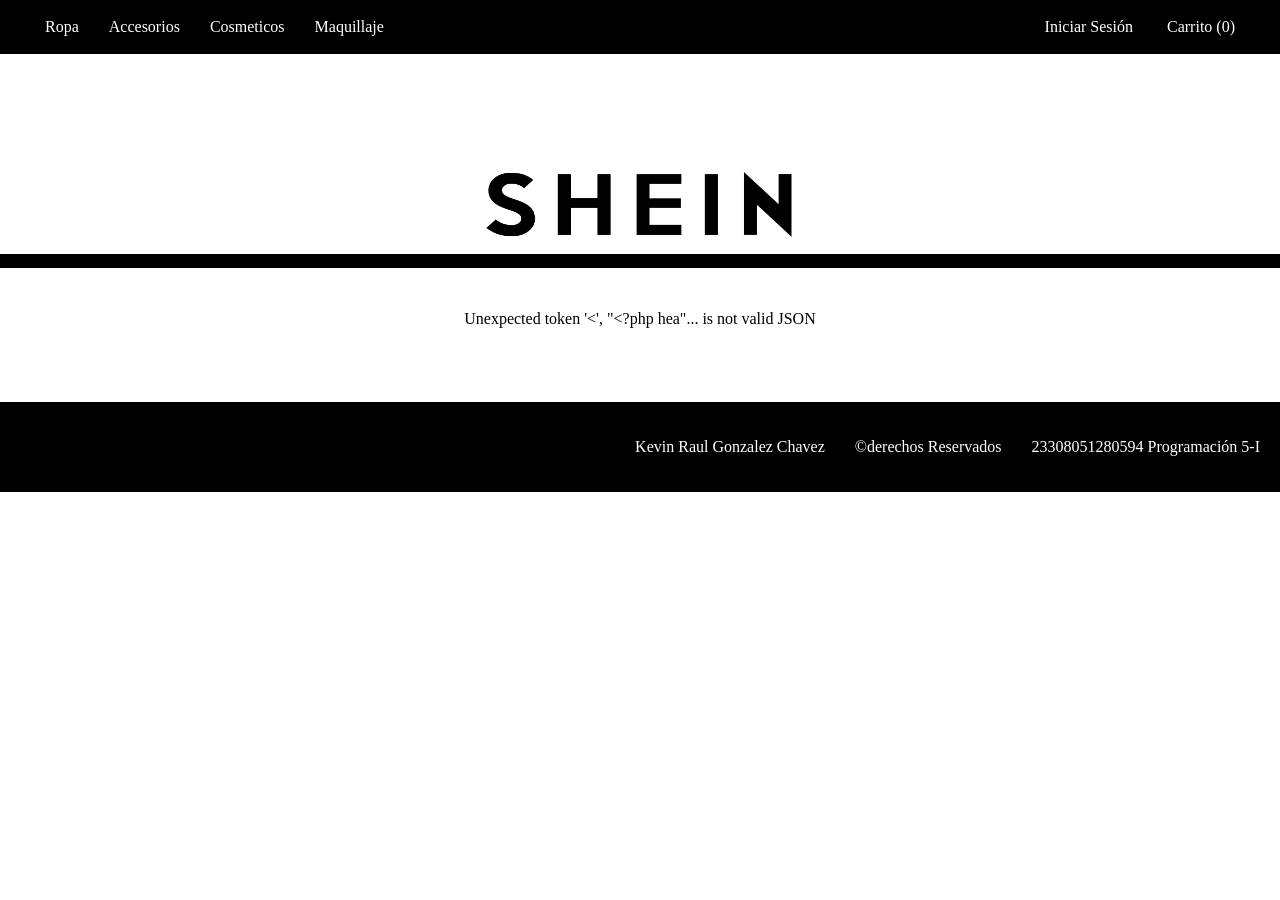
<file: index.html>
<!DOCTYPE html>
<html lang="es">
<head>
    <meta charset="UTF-8">
    <meta name="viewport" content="width=device-width, initial-scale=1.0">
    <title>Tienda de moda</title>
    <link rel="stylesheet" href="style/style.css">
</head>
<body>

<header id="headerMain">
    <div class="barra">
        <nav class="navegacion">
            <div class="logo-mini">
                <img src="fondo.jpg" alt="shein">
            </div>

            <div class="menu-links">
                <a href="secciones/ropa.html">Ropa</a>
                <a href="secciones/Accesorios.html">Accesorios</a>
                <a href="secciones/Cosmeticos.html">Cosmeticos</a>
                <a href="secciones/Maquillaje.html">Maquillaje</a>
            </div>

            <div class="usuario">
                <a href="formulario.html">Iniciar Sesión</a>
                <a href="carrito.html">Carrito (<span data-cart-count>0</span>)</a>
            </div>
        </nav>
    </div>

    <div class="titulo">
        <img src="fondo.jpg" alt="shein">
    </div>
</header>

<div class="barra1">
    <p>Productos</p>
</div>

<main class="catalogo" data-catalogo="todos" data-api="conexion/tienda.php">
    <p class="estado-tienda" data-catalogo-estado>Cargando productos...</p>
    <div class="product-grid" data-productos></div>
</main>

<footer>
    <p>Kevin Raul Gonzalez Chavez</p>
    <p>©derechos Reservados</p>
    <p>23308051280594 Programación 5-I</p>
</footer>

<script>
    window.addEventListener('scroll', function() {
        const header = document.getElementById('headerMain');
        if (window.scrollY > 30) {
            header.classList.add('scrolled');
        } else {
            header.classList.remove('scrolled');
        }
    });
</script>
<script src="js/tienda.js"></script>
</body>
</html>
</file>
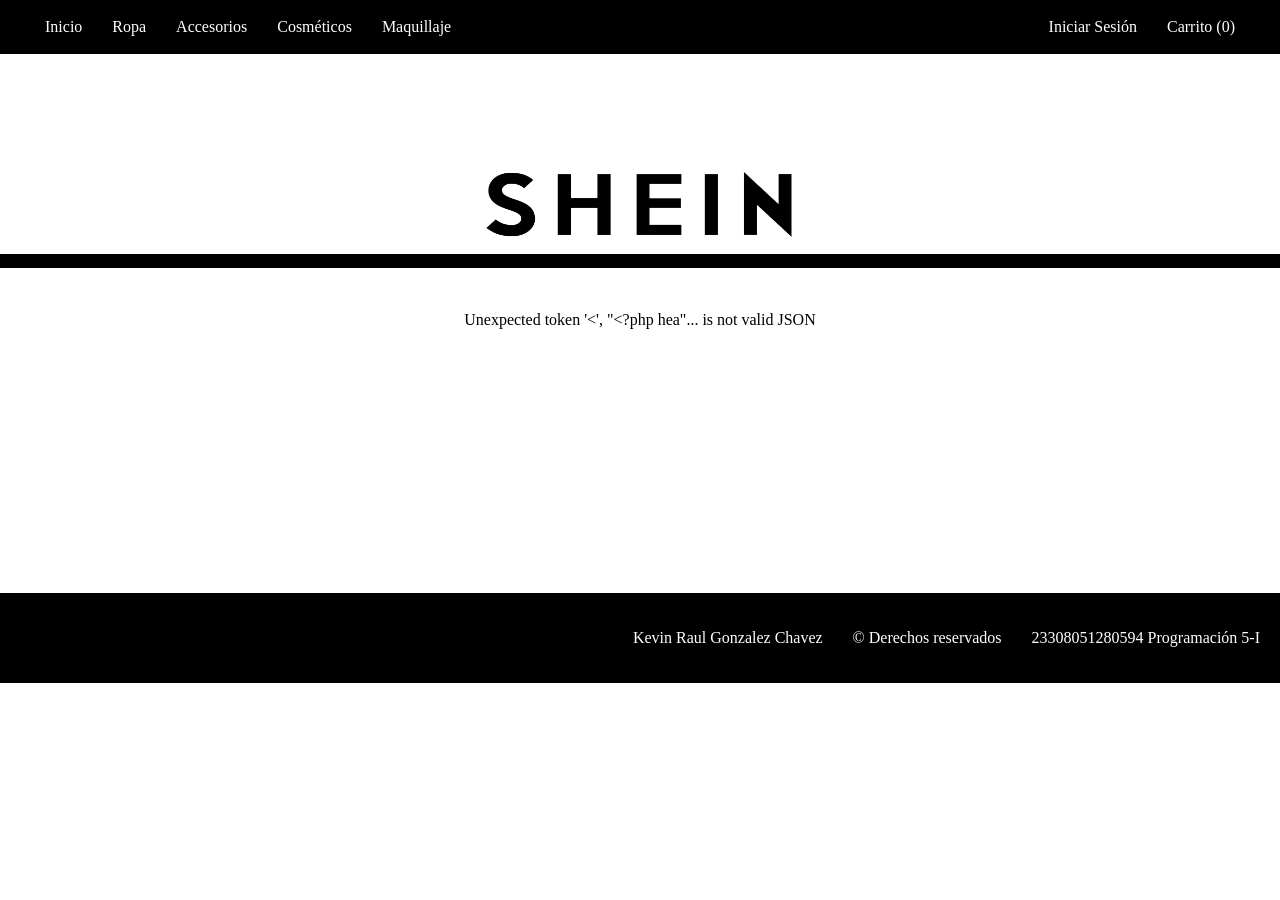
<file: carrito.html>
<!DOCTYPE html>
<html lang="es">
<head>
    <meta charset="UTF-8">
    <meta name="viewport" content="width=device-width, initial-scale=1.0">
    <title>Carrito - Tienda de moda</title>
    <link rel="stylesheet" href="style/style.css">
</head>
<body>
<header id="headerMain">
    <div class="barra"><nav class="navegacion">
        <div class="logo-mini"><img src="fondo.jpg" alt="Tienda de moda"></div>
        <div class="menu-links">
            <a href="index.html">Inicio</a>
            <a href="secciones/ropa.html">Ropa</a>
            <a href="secciones/Accesorios.html">Accesorios</a>
            <a href="secciones/Cosmeticos.html">Cosméticos</a>
            <a href="secciones/Maquillaje.html">Maquillaje</a>
        </div>
        <div class="usuario"><a href="formulario.html">Iniciar Sesión</a><a href="carrito.html">Carrito (<span data-cart-count>0</span>)</a></div>
    </nav></div>
    <div class="titulo"><img src="fondo.jpg" alt="Tienda de moda"></div>
</header>
<div class="barra1"><p>Tu carrito de compras</p></div>
<main class="carrito" data-carrito data-api="conexion/tienda.php">
    <p class="estado-tienda" data-carrito-estado>Cargando carrito...</p>
    <div data-carrito-contenido></div>
    <div class="carrito-resumen" data-carrito-resumen></div>
</main>
<footer><p>Kevin Raul Gonzalez Chavez</p><p>© Derechos reservados</p><p>23308051280594 Programación 5-I</p></footer>
<script src="js/tienda.js"></script>
</body>
</html>
</file>
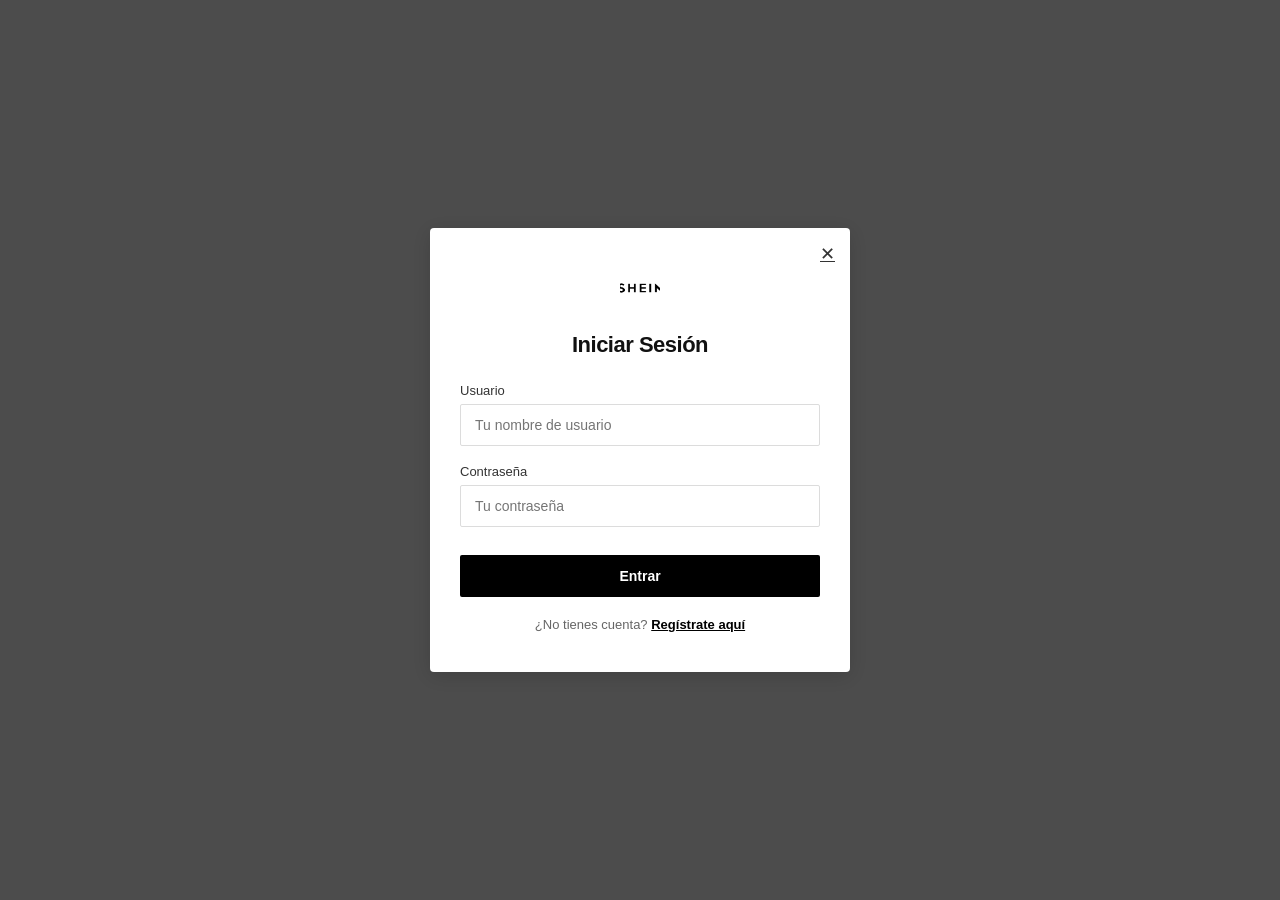
<file: formulario.html>
<!DOCTYPE html>
<html lang="es">
<head>
    <meta charset="UTF-8">
    <meta name="viewport" content="width=device-width, initial-scale=1.0">
    <title>Iniciar Sesión / Registrarse - SHEIN</title>
    <link rel="stylesheet" href="style/formulario.css">
</head>
<body>

<div class="modal-overlay" id="modalOverlay">
    <div class="modal-auth" style="position:relative;">

        <a class="btn-cerrar-modal" href="javascript:void(0);" onclick="cerrarModal()">✕</a>
        <div id="formLogin">
            <div class="modal-auth-header">
                <div class="icon"><img src="fondo.jpg" alt="Logo"></div>
                <h2>Iniciar Sesión</h2>
            </div>
            <div class="msg-error" id="loginError"></div>
            <div class="form-group">
                <label>Usuario</label>
                <input type="text" id="loginUsername" placeholder="Tu nombre de usuario" autocomplete="username">
            </div>
            <div class="form-group">
                <label>Contraseña</label>
                <input type="password" id="loginPassword" placeholder="Tu contraseña" autocomplete="current-password" onkeydown="if(event.key==='Enter') doLogin()">
            </div>
            <button class="btn-submit" id="btnLogin" onclick="doLogin()">Entrar</button>
            <div class="modal-switch">¿No tienes cuenta? <a href="javascript:void(0);" onclick="switchForm('register')">Regístrate aquí</a></div>
        </div>
        <div id="formRegister" style="display:none;">
            <div class="modal-auth-header">
                <h2>Crear Cuenta</h2>
            </div>
            <div class="msg-error" id="registerError"></div>
            <div class="msg-ok" id="registerOk"></div>
            <div class="form-group">
                <label>Nombre completo</label>
                <input type="text" id="regNombre" placeholder="Ej: Juan Pérez">
            </div>
            <div class="form-group">
                <label>Usuario</label>
                <input type="text" id="regUsername" placeholder="Sin espacios" autocomplete="username">
            </div>
            <div class="form-group">
                <label>Contraseña</label>
                <input type="password" id="regPassword" placeholder="Mínimo 6 caracteres" autocomplete="new-password">
            </div>
            <button class="btn-submit" id="btnRegister" onclick="doRegister()">Crear cuenta</button>
            <div class="modal-switch">¿Ya tienes cuenta? <a href="javascript:void(0);" onclick="switchForm('login')">Inicia sesión</a></div>
        </div>
    </div>
</div>

<script src="js/login.js"></script>
</body>
</html>
</file>
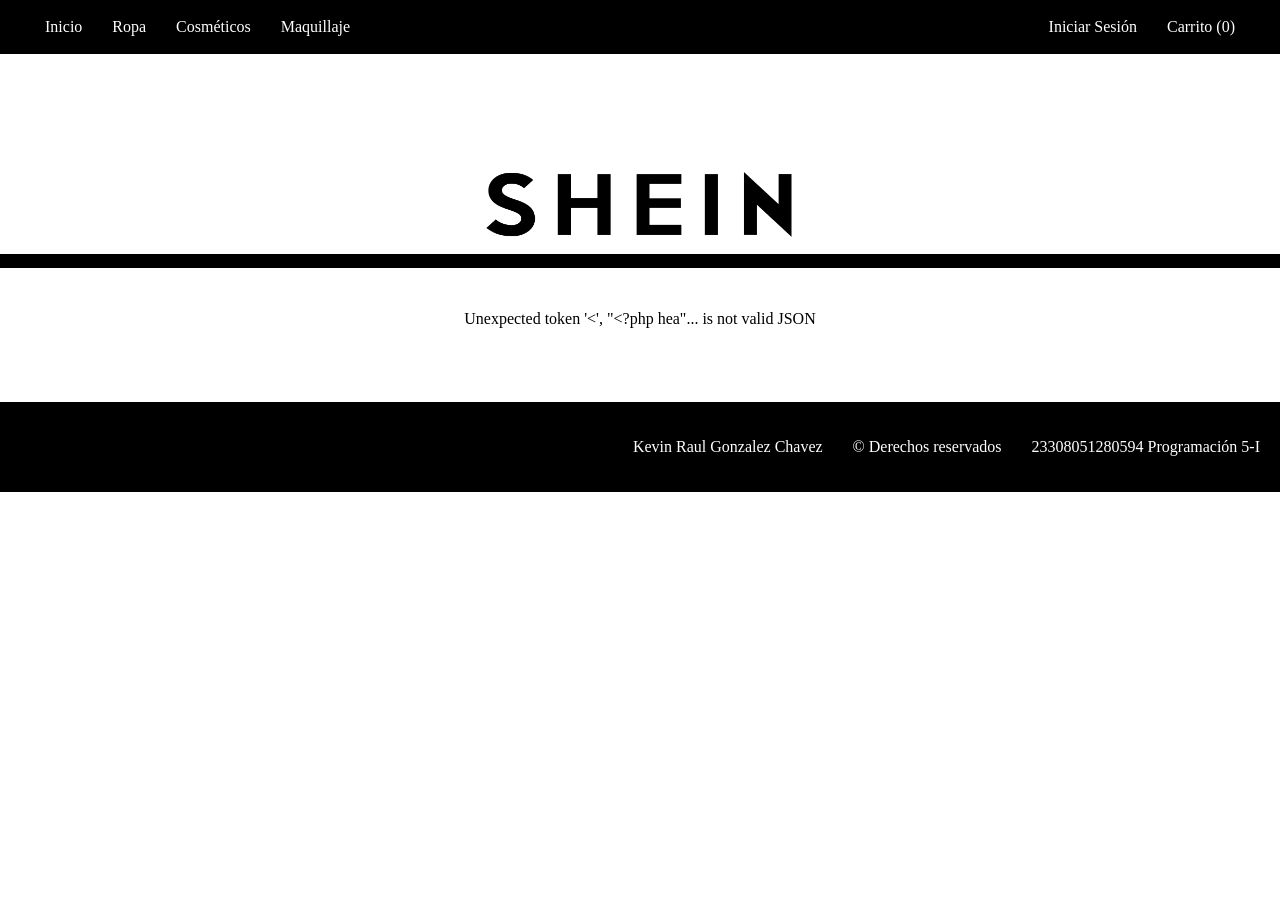
<file: secciones/Accesorios.html>
<!DOCTYPE html>
<html lang="es">
<head>
    <meta charset="UTF-8">
    <meta name="viewport" content="width=device-width, initial-scale=1.0">
    <title>Accesorios - Tienda de moda</title>
    <link rel="stylesheet" href="../style/style.css">
</head>
<body>
<header id="headerMain">
    <div class="barra"><nav class="navegacion">
        <div class="logo-mini"><img src="../fondo.jpg" alt="Tienda de moda"></div>
        <div class="menu-links">
            <a href="../index.html">Inicio</a>
            <a href="ropa.html">Ropa</a>
            <a href="Cosmeticos.html">Cosméticos</a>
            <a href="Maquillaje.html">Maquillaje</a>
        </div>
        <div class="usuario"><a href="../formulario.html">Iniciar Sesión</a><a href="../carrito.html">Carrito (<span data-cart-count>0</span>)</a></div>
    </nav></div>
    <div class="titulo"><img src="../fondo.jpg" alt="Tienda de moda"></div>
</header>
<div class="barra1"><p>Accesorios</p></div>
<main class="catalogo" data-catalogo="accesorios" data-api="../conexion/tienda.php">
    <p class="estado-tienda" data-catalogo-estado>Cargando productos...</p>
    <div class="product-grid" data-productos></div>
</main>
<footer><p>Kevin Raul Gonzalez Chavez</p><p>© Derechos reservados</p><p>23308051280594 Programación 5-I</p></footer>
<script src="../js/tienda.js"></script>
</body>
</html>
</file>
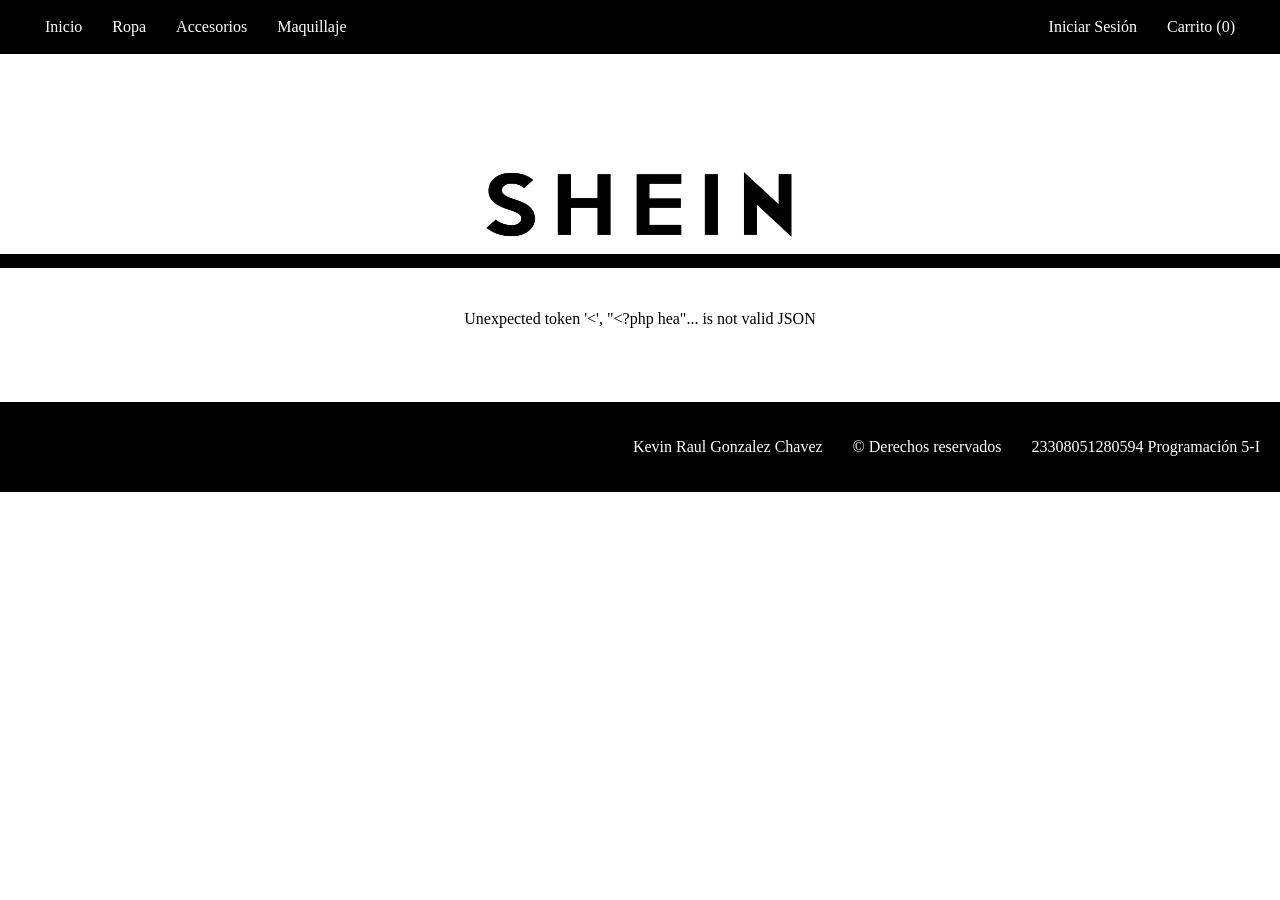
<file: secciones/Cosmeticos.html>
<!DOCTYPE html>
<html lang="es">
<head>
    <meta charset="UTF-8">
    <meta name="viewport" content="width=device-width, initial-scale=1.0">
    <title>Cosméticos - Tienda de moda</title>
    <link rel="stylesheet" href="../style/style.css">
</head>
<body>
<header id="headerMain">
    <div class="barra"><nav class="navegacion">
        <div class="logo-mini"><img src="../fondo.jpg" alt="Tienda de moda"></div>
        <div class="menu-links">
            <a href="../index.html">Inicio</a>
            <a href="ropa.html">Ropa</a>
            <a href="Accesorios.html">Accesorios</a>
            <a href="Maquillaje.html">Maquillaje</a>
        </div>
        <div class="usuario"><a href="../formulario.html">Iniciar Sesión</a><a href="../carrito.html">Carrito (<span data-cart-count>0</span>)</a></div>
    </nav></div>
    <div class="titulo"><img src="../fondo.jpg" alt="Tienda de moda"></div>
</header>
<div class="barra1"><p>Cosméticos</p></div>
<main class="catalogo" data-catalogo="cosmeticos" data-api="../conexion/tienda.php">
    <p class="estado-tienda" data-catalogo-estado>Cargando productos...</p>
    <div class="product-grid" data-productos></div>
</main>
<footer><p>Kevin Raul Gonzalez Chavez</p><p>© Derechos reservados</p><p>23308051280594 Programación 5-I</p></footer>
<script src="../js/tienda.js"></script>
</body>
</html>
</file>
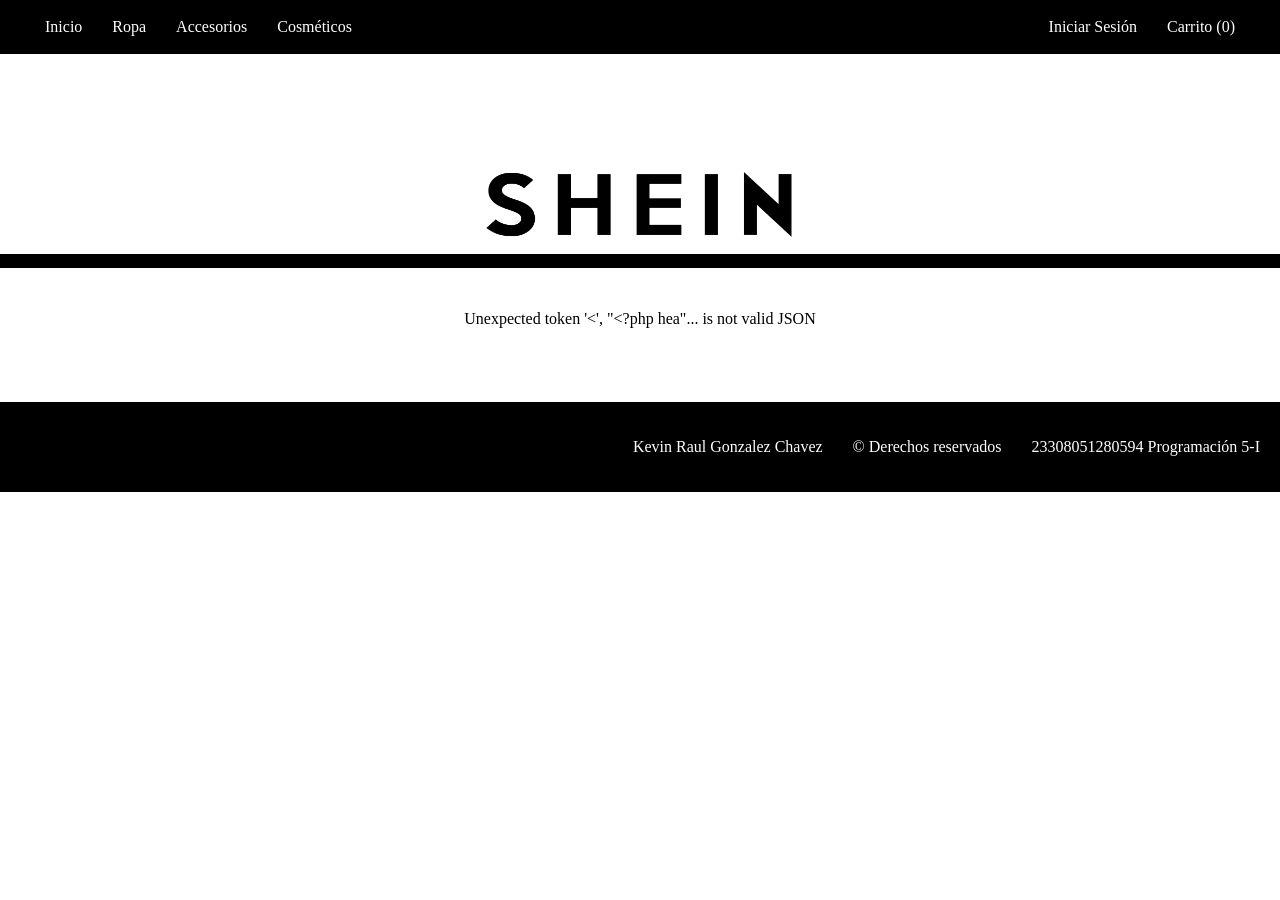
<file: secciones/Maquillaje.html>
<!DOCTYPE html>
<html lang="es">
<head>
    <meta charset="UTF-8">
    <meta name="viewport" content="width=device-width, initial-scale=1.0">
    <title>Maquillaje - Tienda de moda</title>
    <link rel="stylesheet" href="../style/style.css">
</head>
<body>
<header id="headerMain">
    <div class="barra"><nav class="navegacion">
        <div class="logo-mini"><img src="../fondo.jpg" alt="Tienda de moda"></div>
        <div class="menu-links">
            <a href="../index.html">Inicio</a>
            <a href="ropa.html">Ropa</a>
            <a href="Accesorios.html">Accesorios</a>
            <a href="Cosmeticos.html">Cosméticos</a>
        </div>
        <div class="usuario"><a href="../formulario.html">Iniciar Sesión</a><a href="../carrito.html">Carrito (<span data-cart-count>0</span>)</a></div>
    </nav></div>
    <div class="titulo"><img src="../fondo.jpg" alt="Tienda de moda"></div>
</header>
<div class="barra1"><p>Maquillaje</p></div>
<main class="catalogo" data-catalogo="maquillaje" data-api="../conexion/tienda.php">
    <p class="estado-tienda" data-catalogo-estado>Cargando productos...</p>
    <div class="product-grid" data-productos></div>
</main>
<footer><p>Kevin Raul Gonzalez Chavez</p><p>© Derechos reservados</p><p>23308051280594 Programación 5-I</p></footer>
<script src="../js/tienda.js"></script>
</body>
</html>
</file>
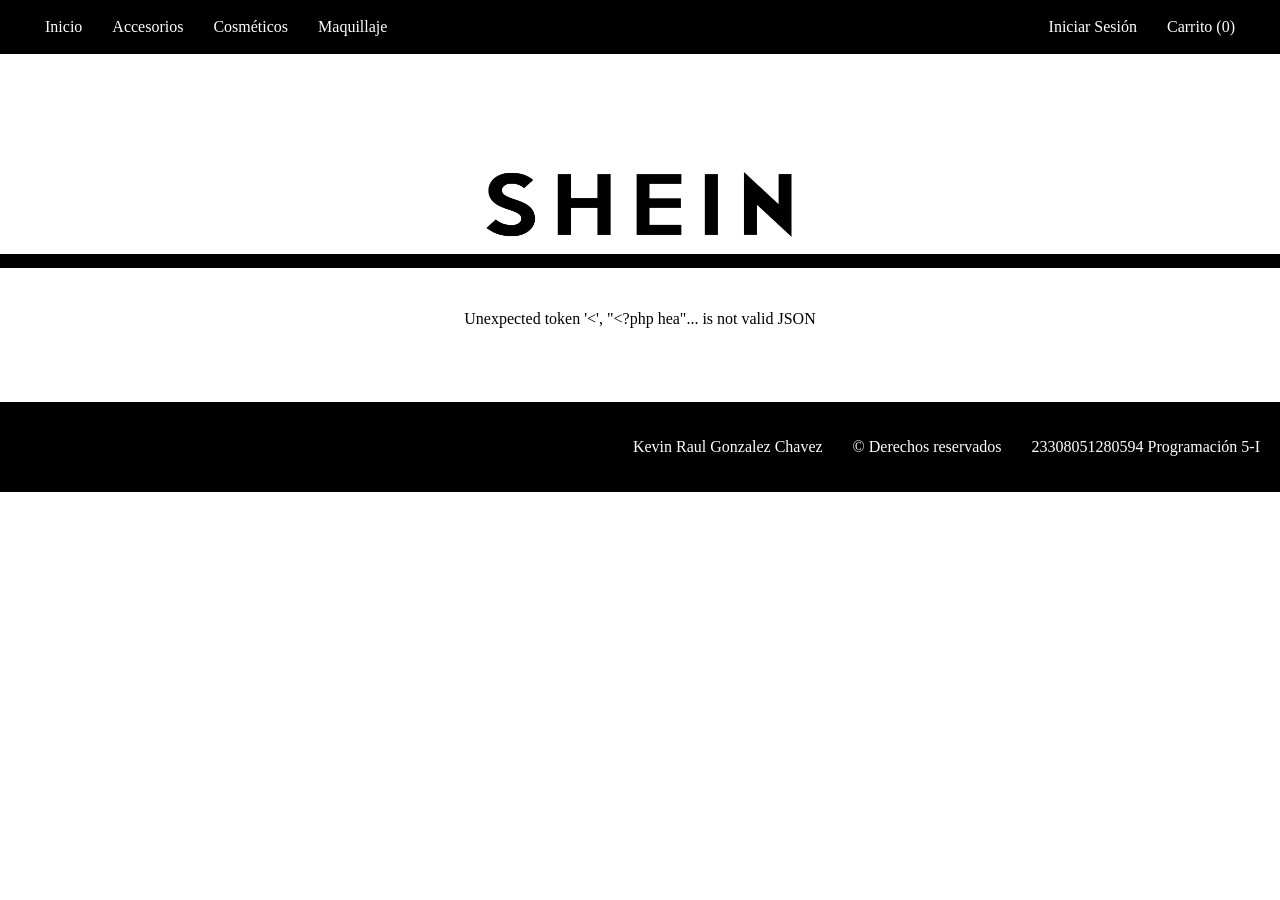
<file: secciones/ropa.html>
<!DOCTYPE html>
<html lang="es">
<head>
    <meta charset="UTF-8">
    <meta name="viewport" content="width=device-width, initial-scale=1.0">
    <title>Ropa - Tienda de moda</title>
    <link rel="stylesheet" href="../style/style.css">
</head>
<body>
<header id="headerMain">
    <div class="barra"><nav class="navegacion">
        <div class="logo-mini"><img src="../fondo.jpg" alt="Tienda de moda"></div>
        <div class="menu-links">
            <a href="../index.html">Inicio</a>
            <a href="Accesorios.html">Accesorios</a>
            <a href="Cosmeticos.html">Cosméticos</a>
            <a href="Maquillaje.html">Maquillaje</a>
        </div>
        <div class="usuario"><a href="../formulario.html">Iniciar Sesión</a><a href="../carrito.html">Carrito (<span data-cart-count>0</span>)</a></div>
    </nav></div>
    <div class="titulo"><img src="../fondo.jpg" alt="Tienda de moda"></div>
</header>
<div class="barra1"><p>Ropa</p></div>
<main class="catalogo" data-catalogo="ropa" data-api="../conexion/tienda.php">
    <p class="estado-tienda" data-catalogo-estado>Cargando productos...</p>
    <div class="product-grid" data-productos></div>
</main>
<footer><p>Kevin Raul Gonzalez Chavez</p><p>© Derechos reservados</p><p>23308051280594 Programación 5-I</p></footer>
<script src="../js/tienda.js"></script>
</body>
</html>
</file>
<file: style/style.css>
body {
    margin: 0;
    padding-top: 220px;
}

header {
    position: fixed;
    top: 0;
    left: 0;
    width: 100%;
    background-color: white;
    z-index: 1000;
    box-shadow: 0 2px 10px rgba(0,0,0,0.1);
}

.barra {
    background-color: black;
    padding: 12px 30px; 
    transition: padding 0.4s cubic-bezier(0.25, 0.8, 0.25, 1);
}

.navegacion {
    display: flex;
    justify-content: space-between;
    align-items: center;
    position: relative;
    width: 100%;
}

.menu-links {
    display: flex;
    align-items: center;
    position: absolute;
    left: 0;
    transition: left 0.5s cubic-bezier(0.25, 0.8, 0.25, 1), transform 0.5s cubic-bezier(0.25, 0.8, 0.25, 1);
}

.barra a {
    color: white;
    text-decoration: none;
    margin: 0 15px; 
    font-size: 16px;
    white-space: nowrap;
}

.usuario {
    margin-left: auto;
}

.logo-mini {
    display: flex;
    align-items: center;
    opacity: 0;
    max-width: 0;
    overflow: hidden;
    transform: scale(0.6);
    transition: opacity 0.4s ease, max-width 0.4s ease, transform 0.4s ease;
}

.logo-mini img {
    height: 30px;
    width: auto;
    filter: invert(1);
}

.titulo {
    text-align: center;
    padding: 10px;
    max-height: 180px;
    opacity: 1;
    overflow: hidden;
    transition: max-height 0.5s cubic-bezier(0.25, 0.8, 0.25, 1), opacity 0.3s ease, padding 0.5s cubic-bezier(0.25, 0.8, 0.25, 1);
}

.titulo img {
    width: 500px;
    height: auto;
    transition: transform 0.5s ease;
    text-align: center;
}

header.scrolled .titulo {
    max-height: 0;
    opacity: 0;
    padding: 0;
}

header.scrolled .logo-mini {
    opacity: 1;
    max-width: 120px;
    transform: scale(1);
}

header.scrolled .menu-links {
    left: 50%;
    transform: translateX(-50%);
}

header.scrolled .barra {
    padding: 8px 30px;
}

.barra1 p {
    background-color: black;
    color: black;
    text-align: center;
    padding: 15px 0px;
    margin: 0;
}

.tablitas {
    display: flex;
    flex-direction: column;
    flex: 1;
    align-items: center;
    border-collapse: collapse; 
    width: 100%;
    max-width: 800px;
    margin: 20px auto;
}

th, td {
    border: 2px solid black; 
    padding: 12px;
    text-align: center;
}

footer {
    background-color: black;
    color: white;
    text-align: center;
    padding: 20px;
    display: flex; 
    align-items: center;
    justify-content: flex-end;
    gap: 30px;
}

.catalogo {
    width: min(1100px, calc(100% - 32px));
    margin: 24px auto 40px;
}

.estado-tienda {
    text-align: center;
    padding: 18px;
}

.product-grid {
    display: grid;
    grid-template-columns: repeat(auto-fit, minmax(210px, 1fr));
    gap: 20px;
}

.product-card {
    overflow: hidden;
    border: 1px solid #d8d8d8;
    background: #fff;
}

.product-card > img {
    display: block;
    width: 100%;
    height: 245px;
    object-fit: cover;
    background: #f4f4f4;
}

.product-info {
    display: flex;
    min-height: 175px;
    flex-direction: column;
    align-items: flex-start;
    gap: 9px;
    padding: 14px;
}

.product-info h2 {
    margin: 0;
    font-size: 17px;
}

.product-info p {
    margin: 0;
    color: #555;
    font-size: 14px;
}

.product-info strong {
    margin-top: auto;
}

.product-info button,
.carrito-resumen button {
    width: 100%;
    border: 0;
    padding: 11px 14px;
    color: #fff;
    background: #000;
    cursor: pointer;
}

.product-info button:hover,
.carrito-resumen button:hover {
    background: #333;
}

.product-info button:disabled {
    cursor: wait;
    opacity: .7;
}

.carrito {
    width: min(1000px, calc(100% - 32px));
    min-height: 260px;
    margin: 25px auto 40px;
}

.carrito-tabla {
    overflow-x: auto;
}

.carrito-tabla table {
    width: 100%;
    border-collapse: collapse;
}

.carrito-tabla th,
.carrito-tabla td {
    border: 1px solid #d8d8d8;
    padding: 12px;
    text-align: center;
}

.carrito-producto {
    min-width: 190px;
    text-align: left !important;
}

.carrito-producto img {
    width: 55px;
    height: 65px;
    margin-right: 10px;
    object-fit: cover;
    vertical-align: middle;
}

.cantidad-control {
    display: inline-flex;
    align-items: center;
    gap: 10px;
}

.cantidad-control button,
.btn-quitar {
    border: 1px solid #aaa;
    padding: 5px 9px;
    background: #fff;
    cursor: pointer;
}

.carrito-resumen {
    display: flex;
    justify-content: flex-end;
    margin-top: 20px;
    text-align: right;
}

.carrito-resumen > div {
    width: min(280px, 100%);
}

.carrito-resumen strong {
    display: block;
    margin-bottom: 12px;
}

.carrito-resumen p {
    margin-left: 15px;
}

.carrito-vacio {
    padding: 30px 0;
    text-align: center;
}

@media (max-width: 650px) {
    body {
        padding-top: 170px;
    }

    .barra {
        padding-right: 8px;
        padding-left: 8px;
    }

    .barra a {
        margin: 0 5px;
        font-size: 13px;
    }

    .menu-links {
        position: static;
        flex-wrap: wrap;
    }

    .navegacion {
        flex-wrap: wrap;
        gap: 8px;
    }

    header.scrolled .menu-links {
        left: auto;
        transform: none;
    }

    .titulo img {
        width: min(100%, 500px);
    }

    footer {
        flex-wrap: wrap;
        justify-content: center;
        gap: 10px 20px;
    }
}
</file>
<file: style/formulario.css>
* {
    box-sizing: border-box;
    margin: 0;
    padding: 0;
    font-family: -apple-system, BlinkMacSystemFont, "Segoe UI", Roboto, Helvetica, Arial, sans-serif;
}

body {
    background-color: rgba(0, 0, 0, 0.5);
    display: flex;
    justify-content: center;
    align-items: center;
    height: 100vh;
}

.modal-overlay {
    position: fixed;
    top: 0;
    left: 0;
    width: 100%;
    height: 100%;
    display: flex;
    justify-content: center;
    align-items: center;
    background: rgba(0, 0, 0, 0.4);
}

.modal-auth {
    background: #ffffff;
    width: 100%;
    max-width: 420px;
    padding: 40px 30px;
    border-radius: 4px;
    box-shadow: 0 4px 20px rgba(0, 0, 0, 0.15);
    position: relative;
}

.btn-cerrar-modal {
    position: absolute;
    top: 15px;
    right: 15px;
    background: none;
    border: none;
    font-size: 18px;
    cursor: pointer;
    color: #333;
    transition: color 0.2s;
}

.btn-cerrar-modal:hover {
    color: #000;
}

.modal-auth-header {
    text-align: center;
    margin-bottom: 25px;
}

.modal-auth-header .icon {
    display: inline-block;
    width: 50px;
    height: 50px;
    margin-bottom: 10px;
    overflow: hidden;
    border-radius: 50%;
}

.modal-auth-header .icon img {
    width: 40px;
    height: 40px;
    object-fit: cover;
}

.modal-auth-header h2 {
    font-size: 22px;
    font-weight: 600;
    color: #111;
    letter-spacing: -0.5px;
}

.form-group {
    margin-bottom: 18px;
}

.form-group label {
    display: block;
    font-size: 13px;
    font-weight: 500;
    color: #333;
    margin-bottom: 6px;
}

.form-group input {
    width: 100%;
    padding: 12px 14px;
    border: 1px solid #dcdcdc;
    border-radius: 2px;
    font-size: 14px;
    color: #111;
    outline: none;
    transition: border-color 0.2s;
}

.form-group input:focus {
    border-color: #000;
}

.btn-submit {
    width: 100%;
    background-color: #000000;
    color: #ffffff;
    border: none;
    padding: 13px;
    font-size: 14px;
    font-weight: 600;
    border-radius: 2px;
    cursor: pointer;
    margin-top: 10px;
    transition: background-color 0.2s;
}

.btn-submit:hover {
    background-color: #333333;
}

.modal-switch {
    text-align: center;
    margin-top: 20px;
    font-size: 13px;
    color: #666;
}

.modal-switch a {
    color: #000;
    font-weight: 600;
    text-decoration: underline;
    cursor: pointer;
}

.msg-error {
    color: #d9534f;
    font-size: 13px;
    margin-bottom: 10px;
    text-align: center;
}

.msg-ok {
    color: #5cb85c;
    font-size: 13px;
    margin-bottom: 10px;
    text-align: center;
}
</file>
